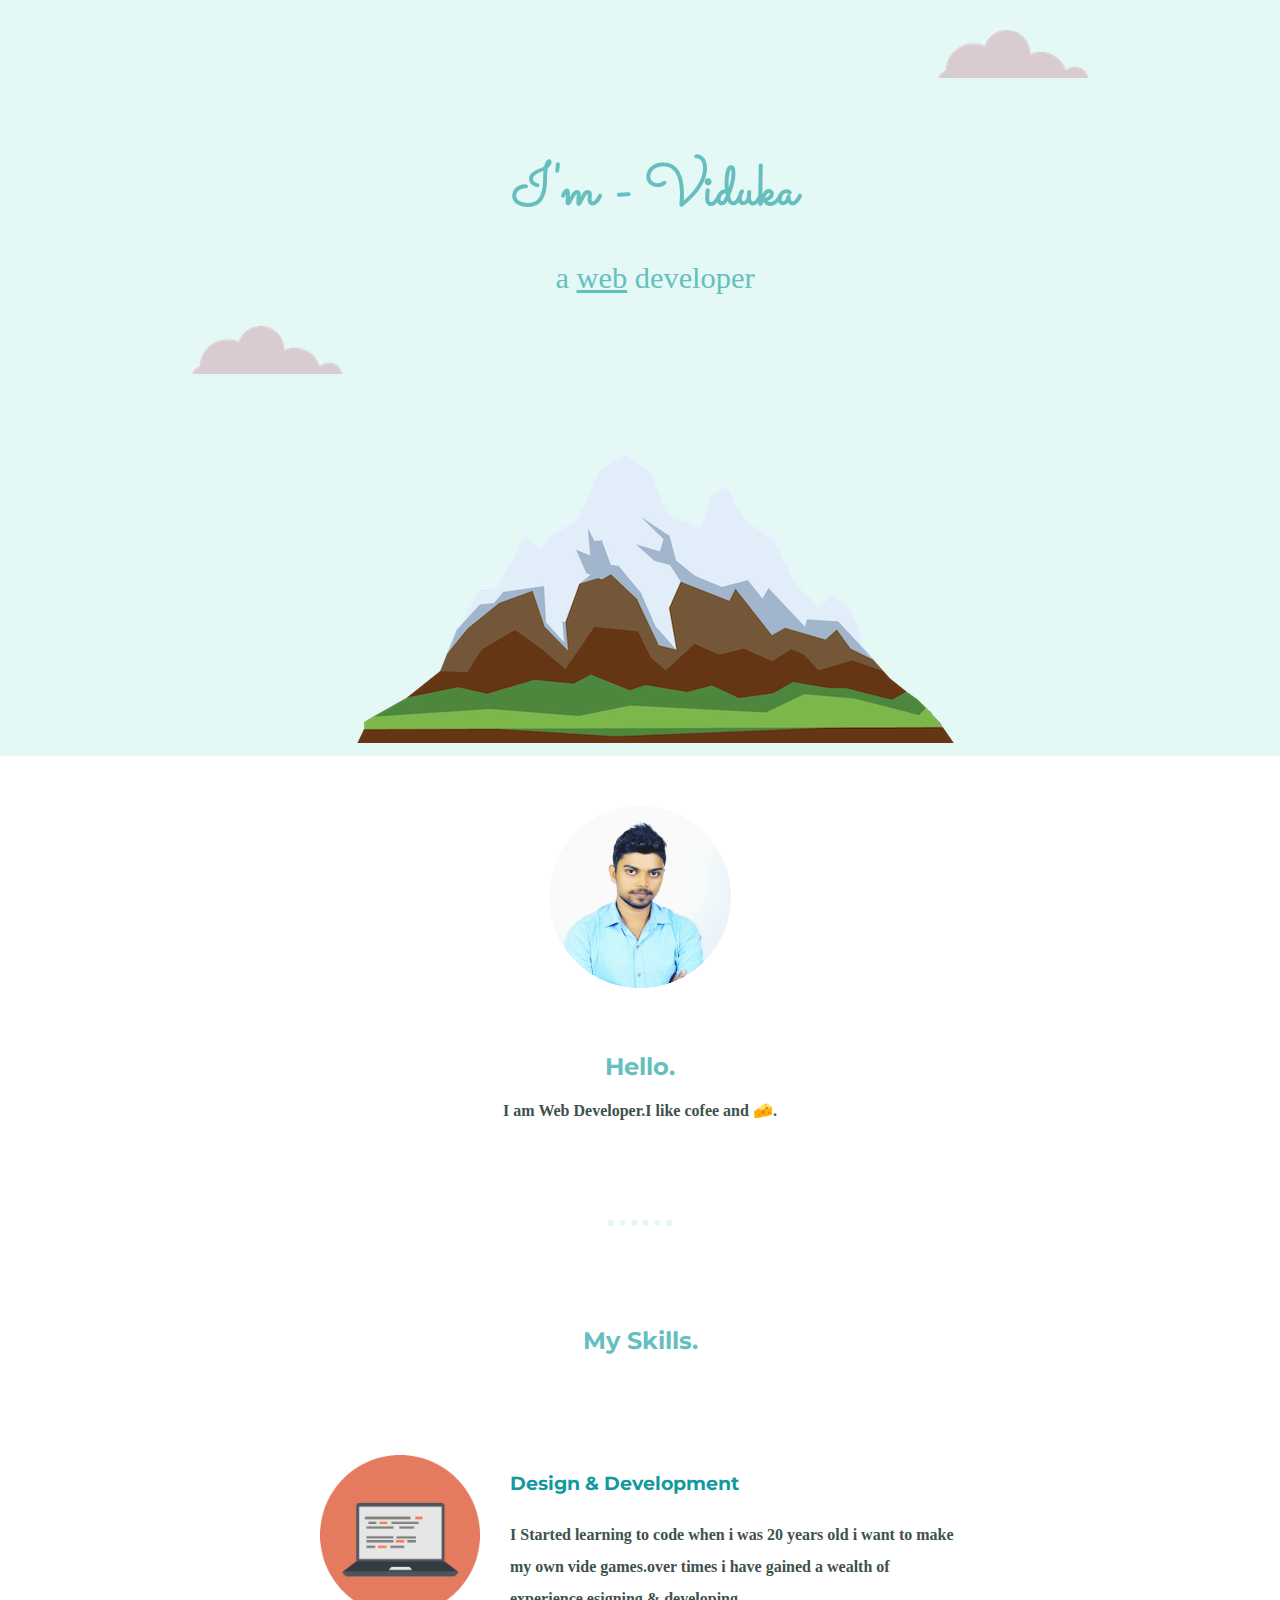
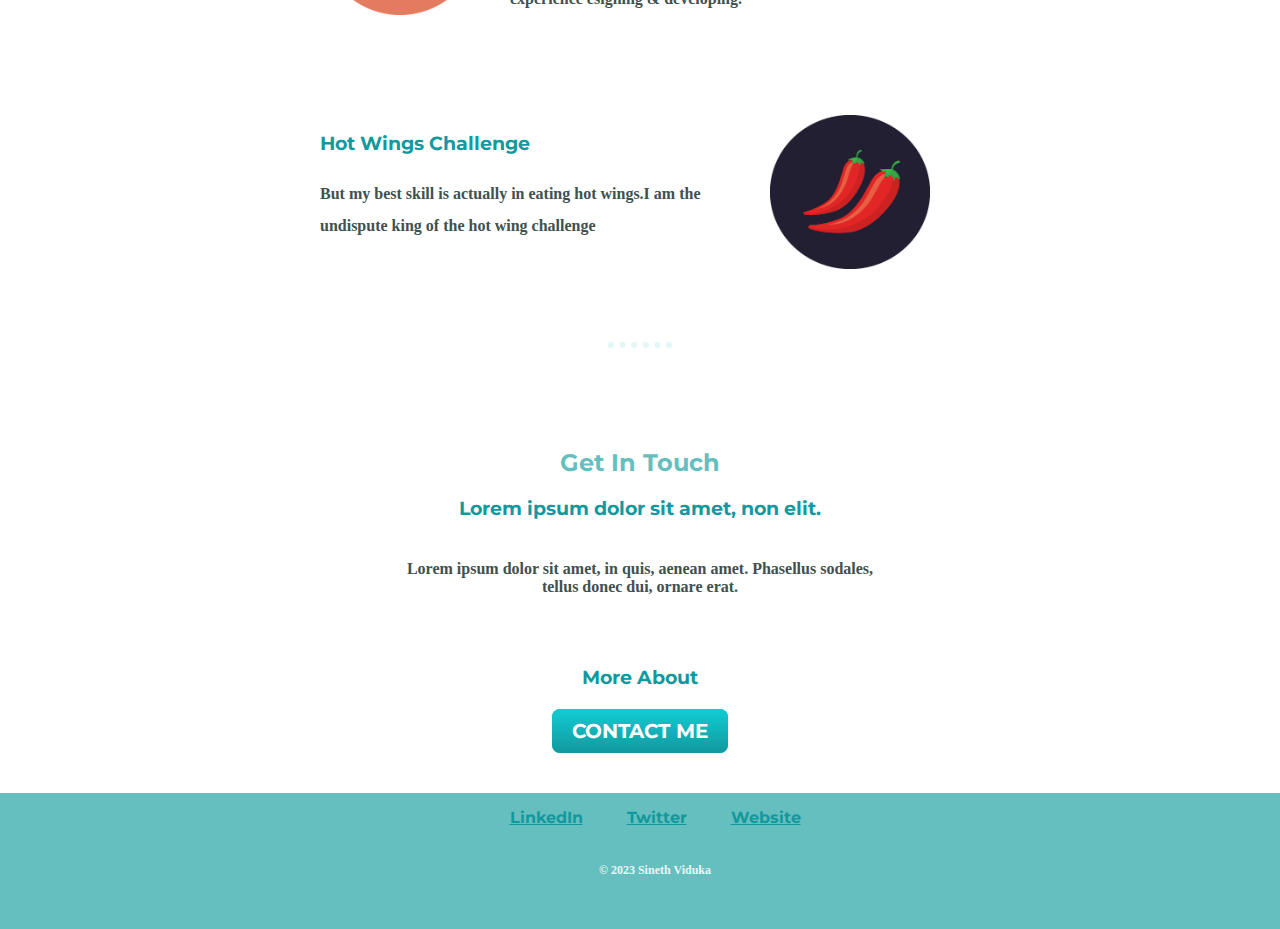
<file: index.html>
<!DOCTYPE html>
<html lang="en">

<head>
    <meta charset="UTF-8">
    <meta http-equiv="X-UA-Compatible" content="IE=edge">
    <meta name="viewport" content="width=device-width, initial-scale=1.0">
    <title>viduka sineth-web developer</title>
    <link rel="shortcut icon" href="favicon-32x32.png" type="favicon">
    <link rel="stylesheet" href="styles.css">
    <link href="https://fonts.googleapis.com/css2?family=Merriweather&family=Montserrat:wght@300&family=Sacramento&display=swap"rel="stylesheet">
</head>

<body>

    <div class="top-container">
        <img class="cloud-top" src="cloud.png">
        <h1> I'm - Viduka </h1>

        <p class="word-1">a <span class="web"> web</span> developer</p>
        <img class="cloud-bottom" src="cloud.png">
        <img class="mountain" src="mountain.png">
    </div>

    <div class="middle-container">
        <div class="profile">
            <img class="pro-pic" src="fotor_2023-4-6_23_56_7.png" alt="">
            <h2>Hello.</h2>
            <p class="par1">I am Web Developer.I like cofee and 🧀.</p>
        </div>
        <hr>
        <div class="skills">
            <h2>My Skills.</h2>
            <div class="skill-row">
                <img class="img" src="crle-computer.png" alt="">
                <h3>Design & Development</h3>
                <p class="code-paragrph">I Started learning to code when i was 20 years old i want to make my own vide
                    games.over times i have
                    gained a wealth of experience esigning & developing. </p>
            </div>
            <div class="skill-row">
                <img class="chill-img" src="chillies.png" alt="">
                <h3>Hot Wings Challenge</h3>
                <p class="code-paragraph-chill">But my best skill is actually in eating hot wings.I am the undispute
                    king of the hot wing challenge
                </p>
            </div>
        </div>
        <hr>
        <div class="contact-me">
            <h2>Get In Touch</h2>
            <h3>Lorem ipsum dolor sit amet, non elit.</h3>
            <p class="contact-massage">Lorem ipsum dolor sit amet, in quis, aenean amet. Phasellus sodales, tellus donec
                dui, ornare erat.</p>
            <h3 class="more-sec">More About</h3>
            <a class="btn" href="contactme.html">CONTACT ME</a>

        </div>

        <div class="bottom">


            <a class="footer-link" href="https://www.linkedin.com/">LinkedIn</a>
            <a class="footer-link" href="https://twitter.com/">Twitter</a>
            <a class="footer-link" href="https://www.appbrewery.co/">Website</a>



            <h4 class="copyright">© 2023 Sineth Viduka </h4>
        </div>
    </div>
</body>

</html>
</file>
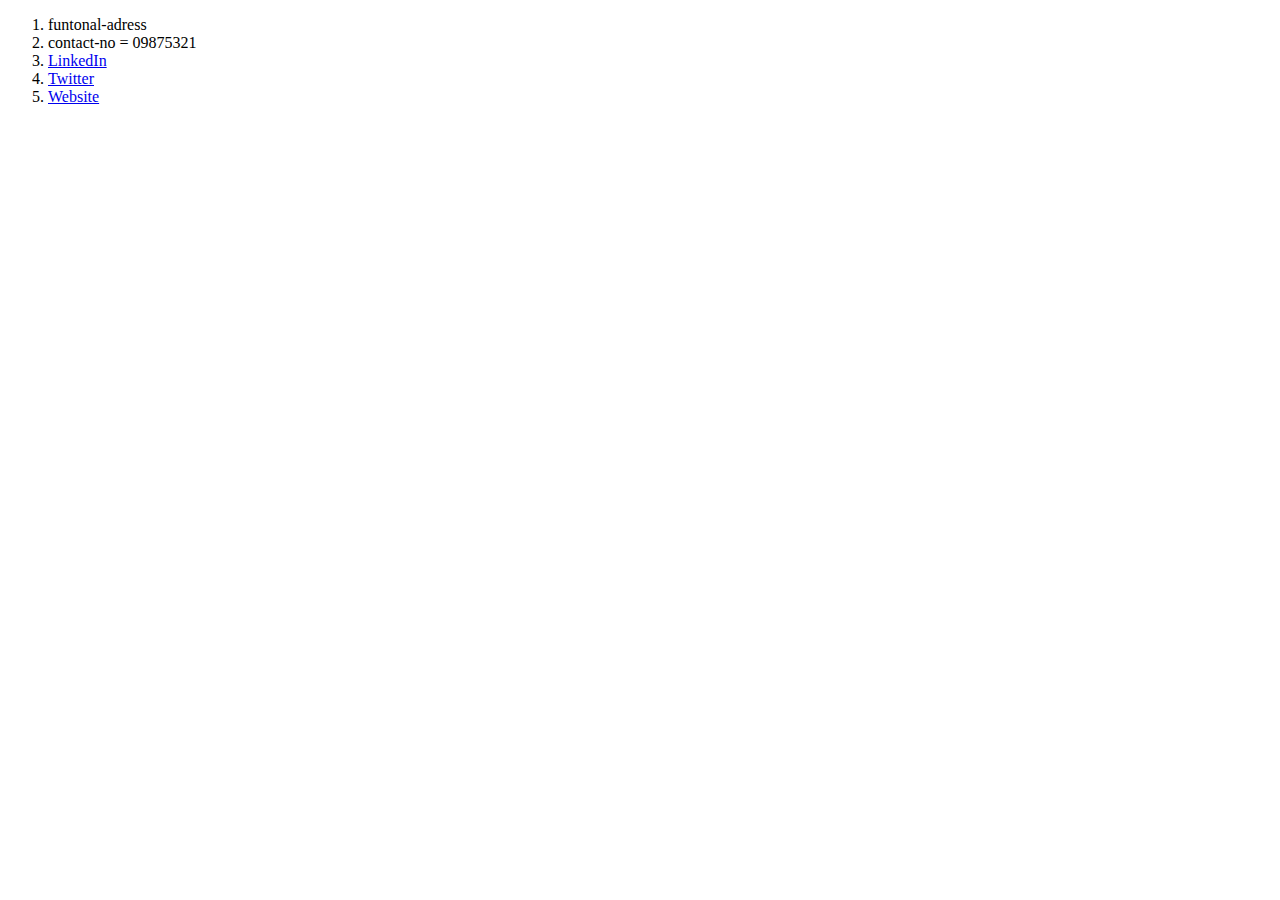
<file: contactme.html>
<!DOCTYPE html>
<html lang="en">

<head>
    <meta charset="UTF-8">
    <meta http-equiv="X-UA-Compatible" content="IE=edge">
    <meta name="viewport" content="width=device-width, initial-scale=1.0">
    <title>Document</title>
</head>

<body>
    <ol>
        <li>funtonal-adress</li>
        <li>contact-no = 09875321</li>
        <li> <a class="footer-link" href="https://www.linkedin.com/">LinkedIn</a></li>
        <li><a class="footer-link" href="https://twitter.com/">Twitter</a></li>
        <li> <a class="footer-link" href="https://www.appbrewery.co/">Website</a></li>

    </ol>
</body>

</html>
</file>
<file: styles.css>
body {
    margin: 0px;
    font-weight: bold;
   text-align: center;
    font-size: 100%;
    color:#40514E;
}

h1 {
    line-height: 2;
    color: #66BFBF;
    font-family: 'Sacramento', cursive, sans-serif;
    margin: 70px auto 0 auto;
    font-size: 3.625rem;
    position: relative;
    top: 50px;
}

h2 {
    margin: 10px 0 10px 0;
    font-family: 'Montserrat', sans-serif;
    color: #66BFBF;
    
}

h3 {
    margin: 10px 0 10px 0;
    font-family: 'Montserrat', sans-serif;
    color: #11999E;
    padding-top:10px;

}
.skill-row{
    width: 50%;
    margin: 100px auto 100px auto;
    text-align: left;
    line-height: 2;
    
}
.top-container {
    margin: 0;
    width: 100%;
    padding: 15px;
    background-color: #E4F9F5;
    color: #66BFBF;
    font-weight: normal;
    font-size: 1.9rem;
    
    
    
    
}
.par1{
    margin: 20px 0 20px;
}
hr{
    border: dotted #E4F6F6 6px;
    width: 4%;
    border-bottom: none;
    margin: 100px auto;
}
.mountain{
    position: relative;
    top: 10px;
}


.pro-pic{
    margin:50px;
}


.web {
    text-decoration: underline;
}

.cloud-bottom {
    position: absolute;
    left: 15%;
    

}

.cloud-top {

    position: absolute;
    right: 15%;
    top: 30px;

}
.img{
    width: 25%;
    float: left;
    padding-right: 30px;
    margin-bottom: 40px;
}
.chill-img{
    width: 25%;
    float: right;
    padding-right: 30px;
    margin-bottom: 40px;
}
.contact-massage{
    width: 40%;
    margin:  40px auto 60px;
}
.mountain{
top: 60px;
margin-bottom: 50px;
bottom: 10px;
position: relative;
}
.word-1{
    margin-top: 60px;
}
.btn {
    position:relative;
    background: #11cdd4;
    background-image: -webkit-linear-gradient(top, #11cdd4, #11999e);
    background-image: -moz-linear-gradient(top, #11cdd4, #11999e);
    background-image: -ms-linear-gradient(top, #11cdd4, #11999e);
    background-image: -o-linear-gradient(top, #11cdd4, #11999e);
    background-image: linear-gradient(to bottom, #11cdd4, #11999e);
    -webkit-border-radius: 8;
    -moz-border-radius: 8;
    border-radius: 8px;
    color: #ffffff;
    font-size: 20px;
    padding: 10px 20px 10px 20px;
    text-decoration: none;
  }
  
  .btn:hover {
    background: #30e3cb;
    background-image: -webkit-linear-gradient(top, #30e3cb, #2bc4ad);
    background-image: -moz-linear-gradient(top, #30e3cb, #2bc4ad);
    background-image: -ms-linear-gradient(top, #30e3cb, #2bc4ad);
    background-image: -o-linear-gradient(top, #30e3cb, #2bc4ad);
    background-image: linear-gradient(to bottom, #30e3cb, #2bc4ad);
    text-decoration: none;
  }
  .contact-me{
    margin: 50px;
  }
  
  .more-sec{
    margin: 30px;
  }
  .bottom{
    width: 100%;
    margin: auto;
    background-color: #66BFBF;
    padding: 15px;
}
.copyright{
    color: #EAF6F6;
    font-size: 0.75rem;
    padding: 20px 0;
}
a{
    color: #11999E;
    font-family:'Montserrat', sans-serif;
    margin: 30px 20px;
}
a:hover{
    color: #E4F6F6;
}
</file>
